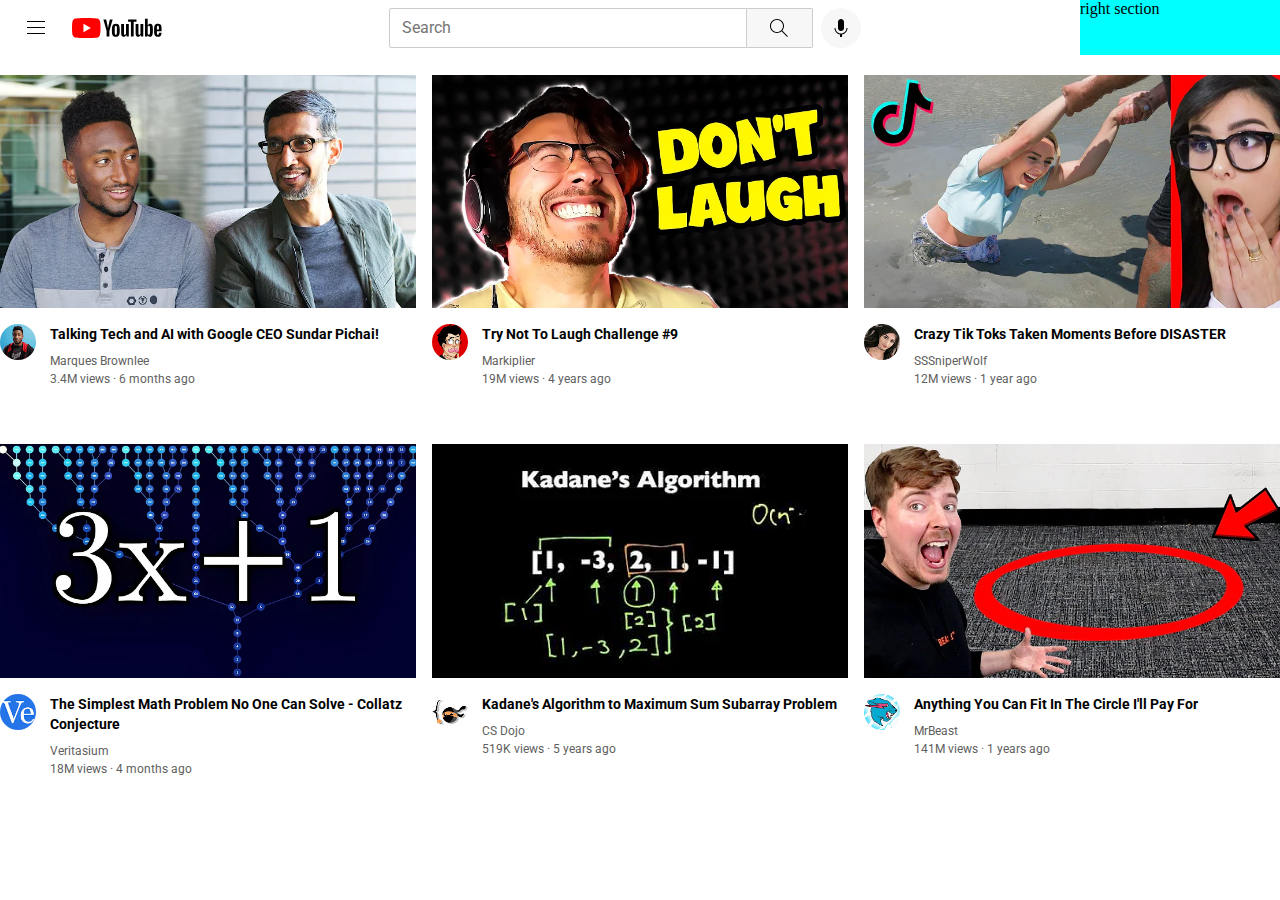
<file: index.html>
<!DOCTYPE html>

<html>
  <head>
    <title>
      Youtube.com Clone
    </title>
    <link rel="preconnect" href="https://fonts.googleapis.com">
    <link rel="preconnect" href="https://fonts.gstatic.com" crossorigin>
    <link href="https://fonts.googleapis.com/css2?family=Roboto:wght@400;700&display=swap" rel="stylesheet">

    <link rel="stylesheet" href="styles/video.css" >
    <link rel="stylesheet" href="styles/general.css" >
    <link rel="stylesheet" href="styles/header.css" >

  </head>
  <body>
    <div class="header">


      <div class="left-section"> 
        <img class="hamburger-menu" src="icons/hamburger-menu.svg">
        <img class="youtube-logo" src="icons/youtube-logo.svg">

      </div>
      <div class="middle-section">
        <input class="search-bar" type="text" placeholder="Search">
        <button class="search-button">
          <img class="search-icon" src="icons/search.svg">
        </button>
        <button class="voice-search-button">
          <img class="voice-search-icon" src="icons/voice-search-icon.svg">
        </button>
        
      </div>
      <div class="right-section"> right section 

      </div>


    </div>
    

    <div class="video-grid">
      <div class="video-preview">


        <div name="oben">
          <img class="thumbnail" src="thumbnails/thumbnail-1.webp">
        </div>

      
        <div class="video-info-grid">

          <div class="channel-picture">
            <img src="profilepictures/channel-1.jpeg" class="pic">
          </div>

          <div class="video-info">
            <p class="video-title">
              Talking Tech and AI with Google CEO Sundar Pichai!
            </p>
            <p class="video-author">
              Marques Brownlee
            </p>
            <p class="video-stats">
              3.4M views &#183; 6 months ago
            </p>
          </div>

        </div>

      </div>



      <div class="video-preview">


        <div name="oben">
          <img class="thumbnail" src="thumbnails/thumbnail-2.webp">
        </div>

      
        <div class="video-info-grid">

          <div class="channel-picture">
            <img src="profilepictures/channel-2.jpeg" class="pic">
          </div>

          <div class="video-info">
            <p class="video-title">
              Try Not To Laugh Challenge #9
            </p>
            <p class="video-author">
              Markiplier
            </p>
            <p class="video-stats">
              19M views &#183; 4 years ago
            </p>
          </div>

        </div>
      </div>

      <div class="video-preview">


        <div name="oben">
          <img class="thumbnail" src="thumbnails/thumbnail-3.webp">
        </div>

      
        <div class="video-info-grid">

          <div class="channel-picture">
            <img src="profilepictures/channel-3.jpeg" class="pic">
          </div>

          <div class="video-info">
            <p class="video-title">
              Crazy Tik Toks Taken Moments Before DISASTER
            </p>
            <p class="video-author">
              SSSniperWolf
            </p>
            <p class="video-stats">
              12M views &#183; 1 year ago
            </p>
          </div>

        </div>

      </div>


      <div class="video-preview">


        <div name="oben">
          <img class="thumbnail" src="thumbnails/thumbnail-4.webp">
        </div>

      
        <div class="video-info-grid">

          <div class="channel-picture">
            <img src="profilepictures/channel-4.jpeg" class="pic">
          </div>

          <div class="video-info">
            <p class="video-title">
              The Simplest Math Problem No One Can Solve - Collatz Conjecture
            </p>
            <p class="video-author">
              Veritasium
            </p>
            <p class="video-stats">
              18M views &#183; 4 months ago
            </p>
          </div>

        </div>
      </div>


      <div class="video-preview">


        <div name="oben">
          <img class="thumbnail" src="thumbnails/thumbnail-5.webp">
        </div>

      
        <div class="video-info-grid">

          <div class="channel-picture">
            <img src="profilepictures/channel-5.jpeg" class="pic">
          </div>

          <div class="video-info">
            <p class="video-title">
              Kadane's Algorithm to Maximum Sum Subarray Problem
            </p>
            <p class="video-author">
              CS Dojo
            </p>
            <p class="video-stats">
              519K views &#183; 5 years ago
            </p>
          </div>

        </div>

      </div>


      <div class="video-preview">


        <div name="oben">
          <img class="thumbnail" src="thumbnails/thumbnail-6.webp">
        </div>

      
        <div class="video-info-grid">

          <div class="channel-picture">
            <img src="profilepictures/channel-6.jpeg" class="pic">
          </div>

          <div class="video-info">
            <p class="video-title">
              Anything You Can Fit In The Circle I'll Pay For
            </p>
            <p class="video-author">
              MrBeast
            </p>
            <p class="video-stats">
              141M views &#183; 1 years ago
            </p>
          </div>

        </div>
      </div>
    </div>

  </body>
</html>
</file>
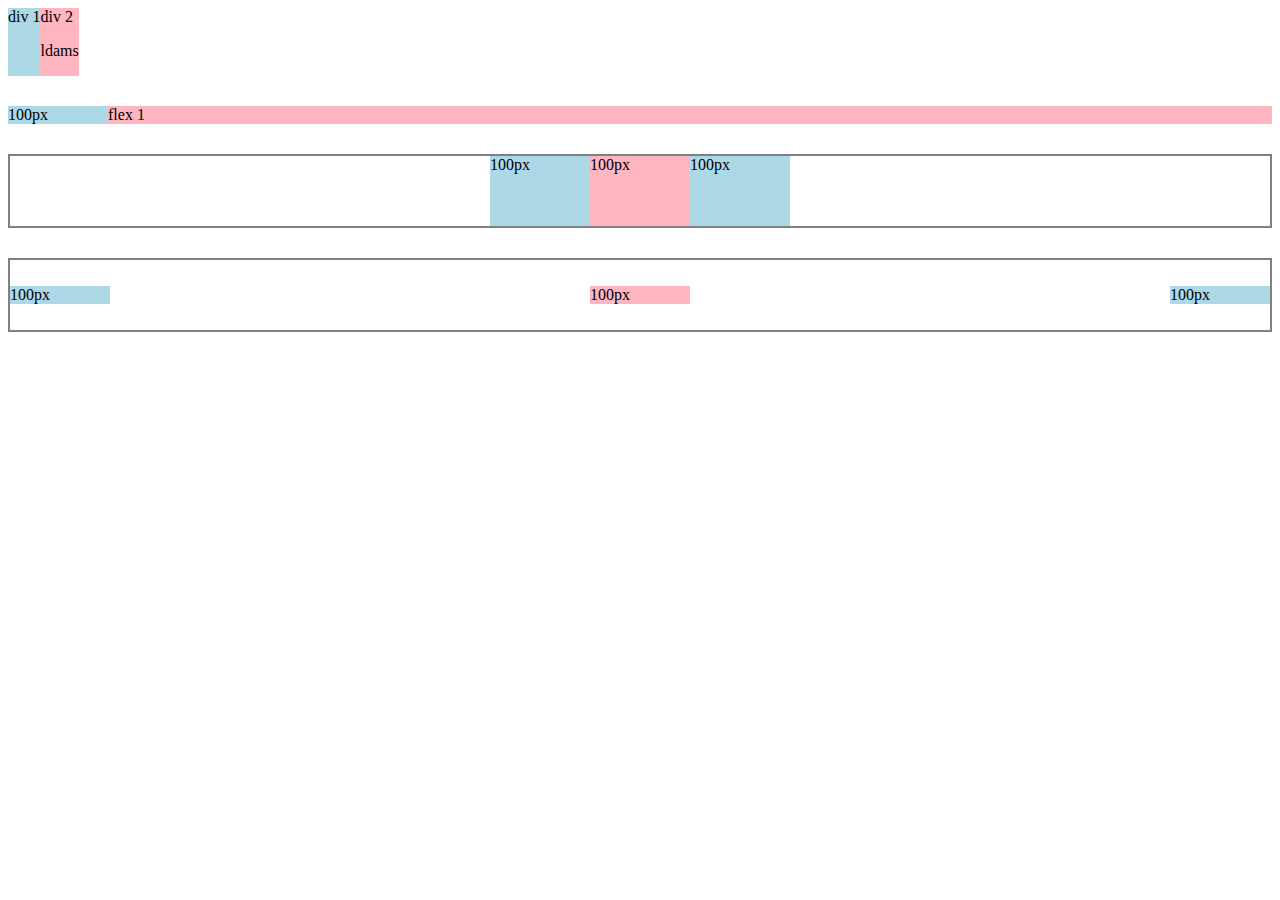
<file: flexbox.html>
<!DOCTYPE html>
<html>
  <head>
    <title>Flexbox Practice</title>
  </head>
  <body>
    <div style="
      display:flex;
      flex-direction: low;">

      <div style="background-color: 
      lightblue;">div 1</div>
      <div style="background-color: 
      lightpink;">div 2 <p>ldams</p></div>

    </div>

    <div style="
      margin-top: 30px;
      display:flex;
      flex-direction: low;">

      <div style="
        background-color:lightblue;
        width: 100px;
      ">100px</div>
      <div style="
        flex: 1;
        background-color:lightpink;
      ">flex 1</div>

    </div>

    <div style="
      margin-top: 30px;
      height: 70px;
      border-style: solid;
      border-width: 2px;
      border-color: grey;

      display:flex;
      flex-direction: low;
      justify-content: center;
      ">

      <div style="
        background-color:lightblue;
        width: 100px;
      ">100px</div>
      <div style="
        width: 100px;
        background-color:lightpink;
      ">100px</div>
      <div style="
        background-color:lightblue;
        width: 100px
      ">100px</div>

    </div>


    <div style="
      margin-top: 30px;
      height: 70px;
      border-style: solid;
      border-width: 2px;
      border-color: grey;

      display:flex;
      flex-direction: low;
      justify-content: space-between;
      align-items: center;
      ">

      <div style="
        background-color:lightblue;
        width: 100px;
      ">100px</div>
      <div style="
        width: 100px;
        background-color:lightpink;
      ">100px</div>
      <div style="
        background-color:lightblue;
        width: 100px
      ">100px</div>

    </div>

  </body>
</html>
</file>
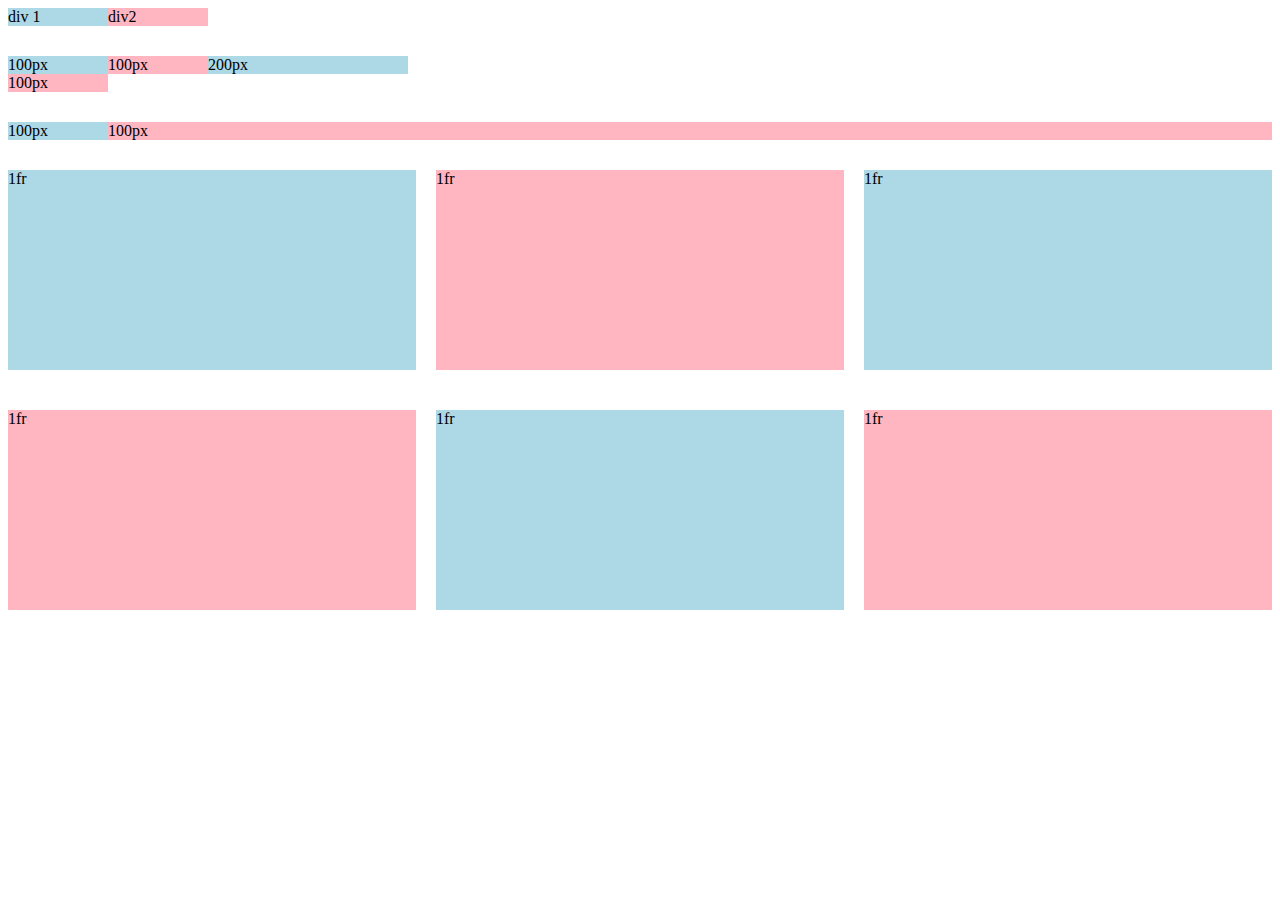
<file: grid.html>
<!DOCTYPE html>
<html>
  <head>
    <title>Grid Practice</title>
  </head>

  <body>
    
      <div style="display: grid;
      grid-template-columns: 100px 100px;
      ">
        <div style="background-color: lightblue;">div 1</div>
        <div class="boob" style="background-color: lightpink;">div2</div>
      </div>

      <div style="display: grid;
        grid-template-columns: 100px 100px 200px;
        margin-top: 30px;">
        <div style="background-color: lightblue;">100px</div>
        <div class="boob" style="background-color: lightpink;">100px</div>
        <div class="boob" style="background-color: lightblue;">200px</div>
        <div class="boob" style="background-color: lightpink;">100px</div>
      </div>

      <div style="display: grid;
        grid-template-columns: 100px 1fr;
        margin-top: 30px;">
        <div style="background-color: lightblue;">100px</div>
        <div class="boob" style="background-color: lightpink;">100px</div>
      </div>

      <div style="display: grid;
        grid-template-columns: 1fr 1fr 1fr;
        margin-top: 30px;
        column-gap: 20px;
        row-gap: 40px;
        ;">
        <div style="background-color: lightblue;
         height: 200px">1fr</div>
        <div class="boob" style="background-color: lightpink;
         height: 200px;">1fr</div>
        <div style="background-color: lightblue;
         height: 200px;">1fr</div>
        <div class="boob" style="background-color: lightpink;
         height: 200px;">1fr</div>
         <div style="background-color: lightblue;
         height: 200px;">1fr</div>
        <div class="boob" style="background-color: lightpink;
         height: 200px;">1fr</div>
      </div>
    
  </body> 
</html>
</file>
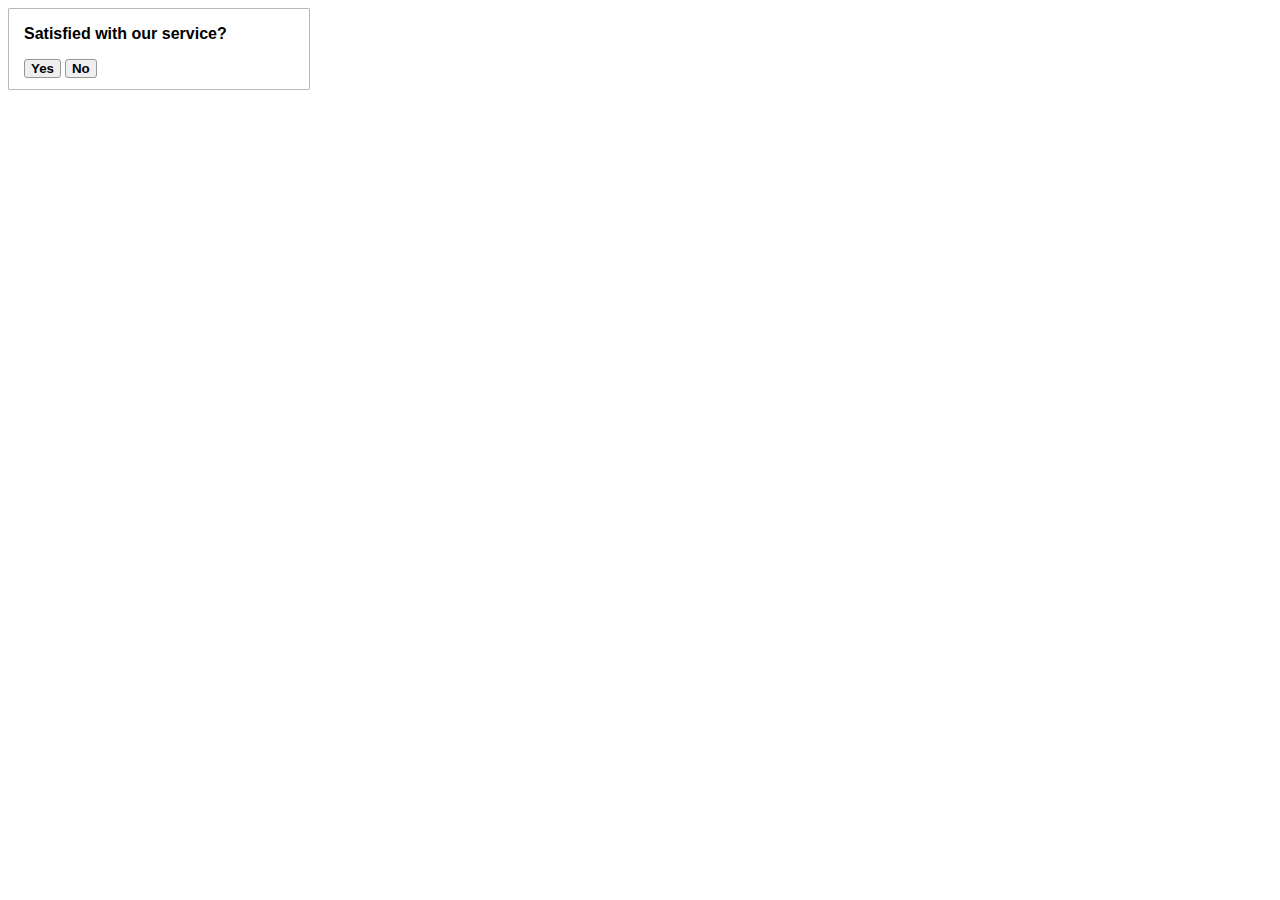
<file: lesson9 ünnug.html>
<!DOCTYPE html>
<html>
  <head>
    <style>
      .service {
        width: 300px;
        height: 80px;
        border: solid;
        border-radius: 1%;
        border-color: rgb(184, 184, 184);
        border-width: 1px;
      }
      .frage {
        font-family: Arial, Helvetica, sans-serif;
        font-weight: 600;
        margin-left: 15px;

      }
      .antworten {
        margin-left: 15px;
      }
      .janein {
        font-family: Arial, Helvetica, sans-serif;
        font-weight: bold;
        border: solid;
        border-color: rgb(151, 151, 151);
        border-width: 1px;
        border-radius: 3px;
        
      }
    </style>
  </head>
  <body>
   <div class="service">
    <p class="frage"> Satisfied with our service? </p>
    <div class =antworten>
      <button class="janein"> Yes </button>
      <button class="janein"> No </button>
    </div>
   </div> 
  </body>
</html>
</file>
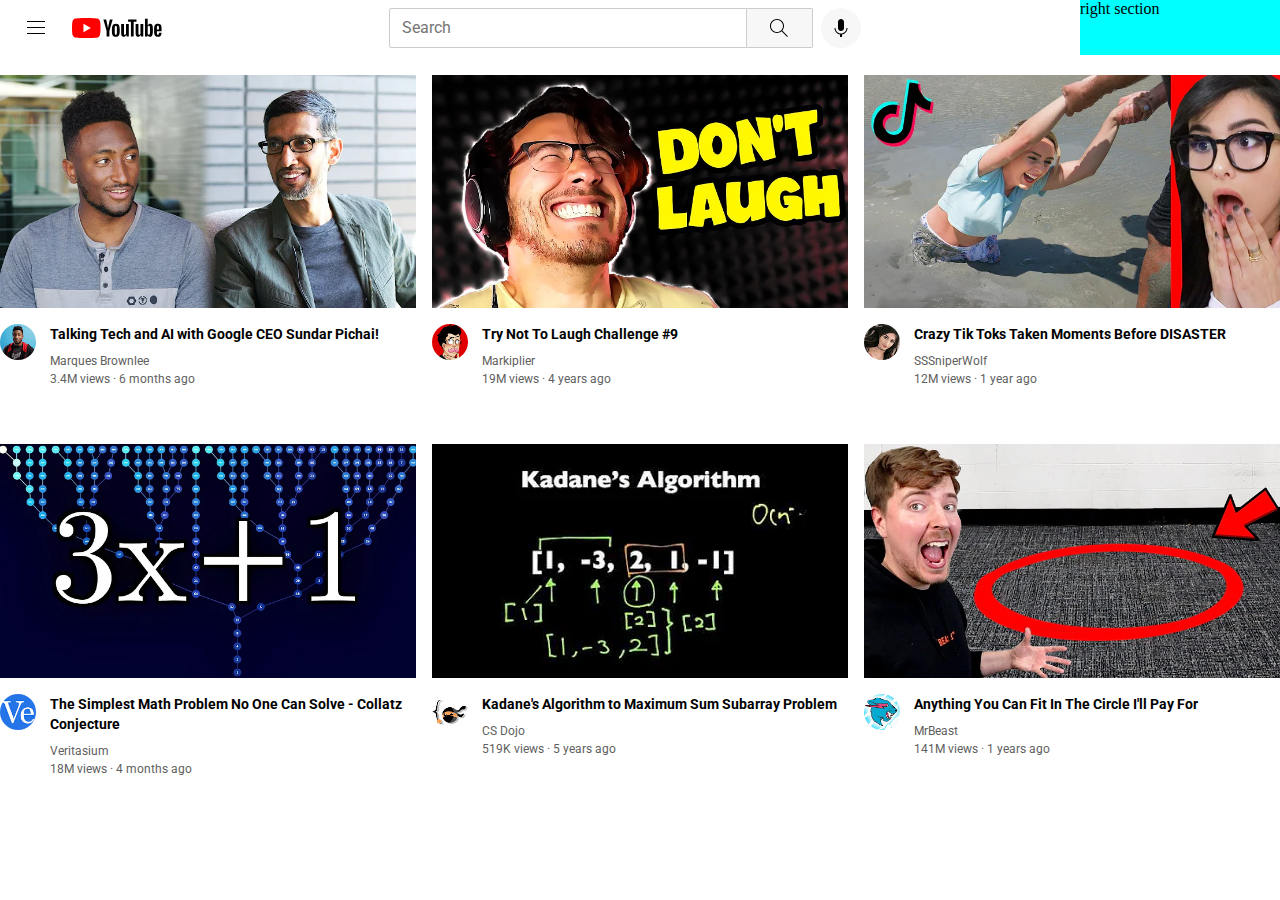
<file: youtube.html>
<!DOCTYPE html>

<html>
  <head>
    <title>
      Übungsprojekt, chill mal
    </title>
    <link rel="preconnect" href="https://fonts.googleapis.com">
    <link rel="preconnect" href="https://fonts.gstatic.com" crossorigin>
    <link href="https://fonts.googleapis.com/css2?family=Roboto:wght@400;700&display=swap" rel="stylesheet">

    <link rel="stylesheet" href="styles/video.css" >
    <link rel="stylesheet" href="styles/general.css" >
    <link rel="stylesheet" href="styles/header.css" >

  </head>
  <body>
    <div class="header">


      <div class="left-section"> 
        <img class="hamburger-menu" src="icons/hamburger-menu.svg">
        <img class="youtube-logo" src="icons/youtube-logo.svg">

      </div>
      <div class="middle-section">
        <input class="search-bar" type="text" placeholder="Search">
        <button class="search-button">
          <img class="search-icon" src="icons/search.svg">
        </button>
        <button class="voice-search-button">
          <img class="voice-search-icon" src="icons/voice-search-icon.svg">
        </button>
        
      </div>
      <div class="right-section"> right section 

      </div>


    </div>
    

    <div class="video-grid">
      <div class="video-preview">


        <div name="oben">
          <img class="thumbnail" src="thumbnails/thumbnail-1.webp">
        </div>

      
        <div class="video-info-grid">

          <div class="channel-picture">
            <img src="profilepictures/channel-1.jpeg" class="pic">
          </div>

          <div class="video-info">
            <p class="video-title">
              Talking Tech and AI with Google CEO Sundar Pichai!
            </p>
            <p class="video-author">
              Marques Brownlee
            </p>
            <p class="video-stats">
              3.4M views &#183; 6 months ago
            </p>
          </div>

        </div>

      </div>



      <div class="video-preview">


        <div name="oben">
          <img class="thumbnail" src="thumbnails/thumbnail-2.webp">
        </div>

      
        <div class="video-info-grid">

          <div class="channel-picture">
            <img src="profilepictures/channel-2.jpeg" class="pic">
          </div>

          <div class="video-info">
            <p class="video-title">
              Try Not To Laugh Challenge #9
            </p>
            <p class="video-author">
              Markiplier
            </p>
            <p class="video-stats">
              19M views &#183; 4 years ago
            </p>
          </div>

        </div>
      </div>

      <div class="video-preview">


        <div name="oben">
          <img class="thumbnail" src="thumbnails/thumbnail-3.webp">
        </div>

      
        <div class="video-info-grid">

          <div class="channel-picture">
            <img src="profilepictures/channel-3.jpeg" class="pic">
          </div>

          <div class="video-info">
            <p class="video-title">
              Crazy Tik Toks Taken Moments Before DISASTER
            </p>
            <p class="video-author">
              SSSniperWolf
            </p>
            <p class="video-stats">
              12M views &#183; 1 year ago
            </p>
          </div>

        </div>

      </div>


      <div class="video-preview">


        <div name="oben">
          <img class="thumbnail" src="thumbnails/thumbnail-4.webp">
        </div>

      
        <div class="video-info-grid">

          <div class="channel-picture">
            <img src="profilepictures/channel-4.jpeg" class="pic">
          </div>

          <div class="video-info">
            <p class="video-title">
              The Simplest Math Problem No One Can Solve - Collatz Conjecture
            </p>
            <p class="video-author">
              Veritasium
            </p>
            <p class="video-stats">
              18M views &#183; 4 months ago
            </p>
          </div>

        </div>
      </div>


      <div class="video-preview">


        <div name="oben">
          <img class="thumbnail" src="thumbnails/thumbnail-5.webp">
        </div>

      
        <div class="video-info-grid">

          <div class="channel-picture">
            <img src="profilepictures/channel-5.jpeg" class="pic">
          </div>

          <div class="video-info">
            <p class="video-title">
              Kadane's Algorithm to Maximum Sum Subarray Problem
            </p>
            <p class="video-author">
              CS Dojo
            </p>
            <p class="video-stats">
              519K views &#183; 5 years ago
            </p>
          </div>

        </div>

      </div>


      <div class="video-preview">


        <div name="oben">
          <img class="thumbnail" src="thumbnails/thumbnail-6.webp">
        </div>

      
        <div class="video-info-grid">

          <div class="channel-picture">
            <img src="profilepictures/channel-6.jpeg" class="pic">
          </div>

          <div class="video-info">
            <p class="video-title">
              Anything You Can Fit In The Circle I'll Pay For
            </p>
            <p class="video-author">
              MrBeast
            </p>
            <p class="video-stats">
              141M views &#183; 1 years ago
            </p>
          </div>

        </div>
      </div>
    </div>

  </body>
</html>
</file>
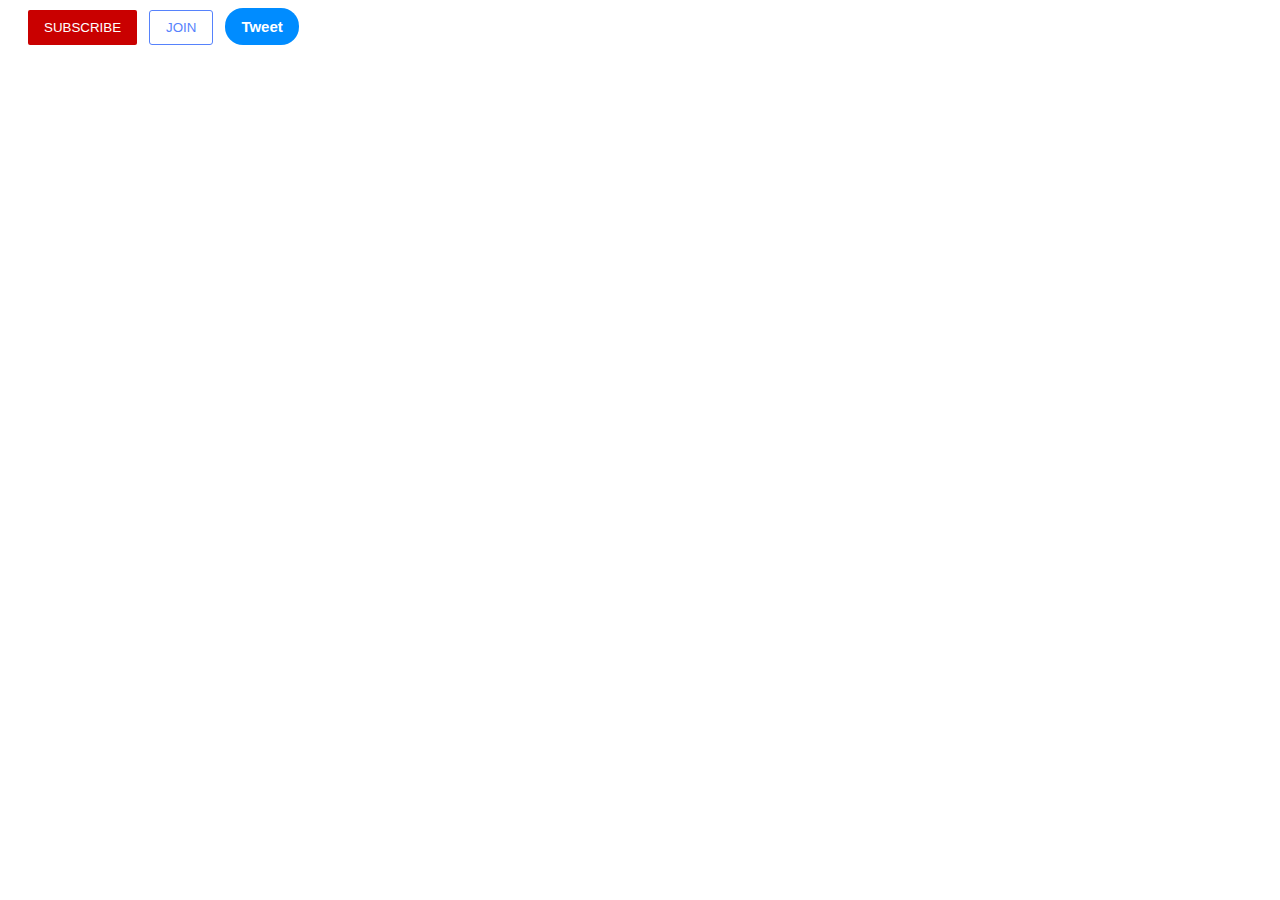
<file: intro-to-html/buttons.html>
<!DOCTYPE html>

<html>

<head>
  <Title> Buttons Practice </Title>
  <link rel="stylesheet" href="styles/Buttons.css">
</head>

<body>
  
  <button class="Youtube">
    SUBSCRIBE
  </button>

  <button class="Join">
    JOIN
  </button>

  <button class="Twitter">
    Tweet
  </button>



</body>

</html>
</file>
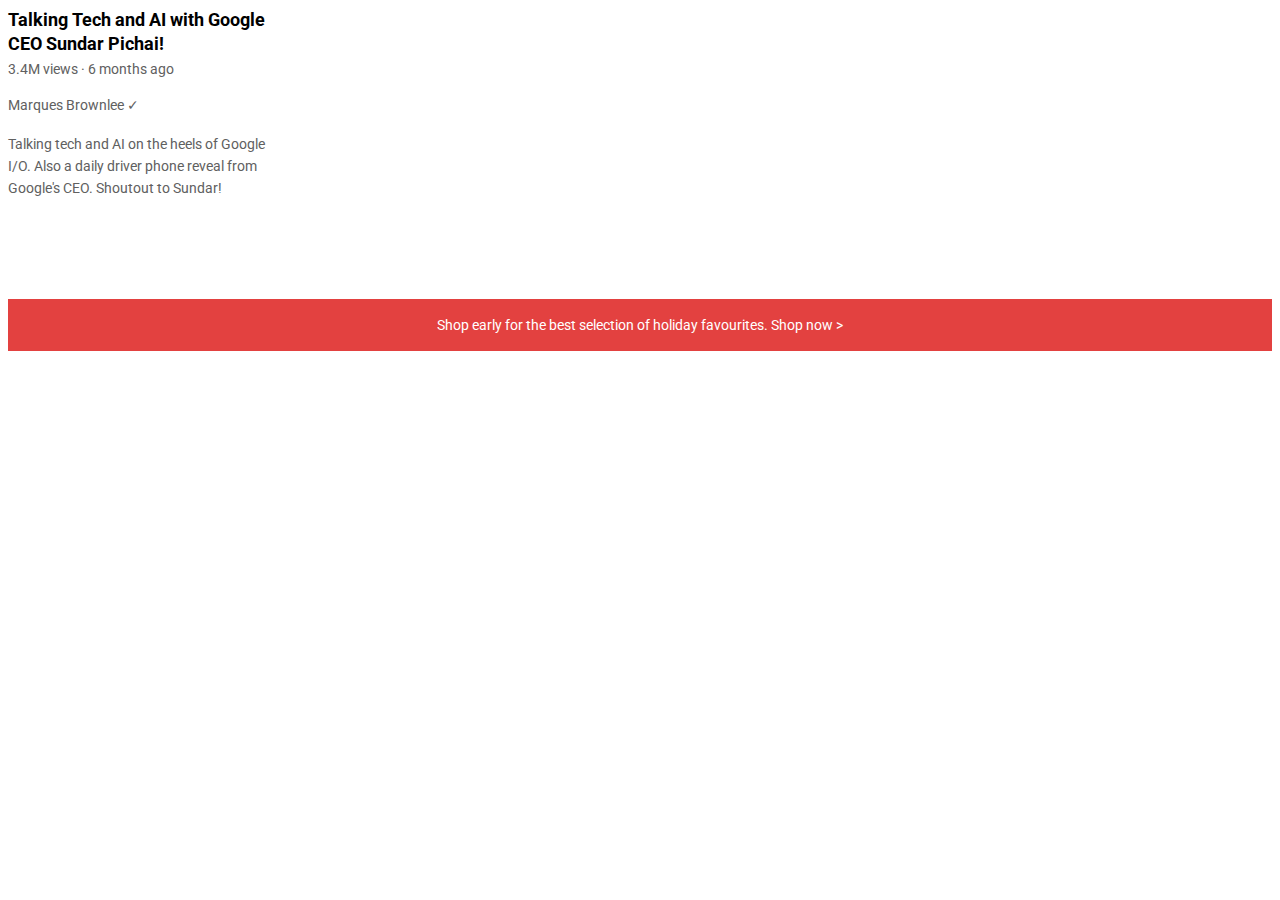
<file: intro-to-html/text.html>
<!DOCTYPE html>

<html> 
<head>
  <title> text practice </title>
  <link rel="stylesheet" href="styles/text.css">
  <link rel="preconnect" href="https://fonts.googleapis.com">
  <link rel="preconnect" href="https://fonts.gstatic.com" crossorigin>
  <link href="https://fonts.googleapis.com/css2?family=Roboto:wght@400;700&display=swap" rel="stylesheet">
</head>

<body>

  <style>
    
  </style>

  <p class="video-title">
    Talking Tech and AI with Google <br> CEO Sundar Pichai!
  </p>

  <p class="video-stats">
    3.4M views &#183; 6 months ago
  </p>

  <p class="video-author">
    Marques Brownlee &#10003;
  </p>

  <p class="video-description">
    Talking tech and AI on the heels of Google I/O. Also a daily driver phone reveal from Google's CEO. Shoutout to Sundar!
  </p>

  <p class="apple">
    Shop early for the best selection of holiday favourites. <span class="shop"> Shop now > </span>
  </p>


</body>
</html>
</file>
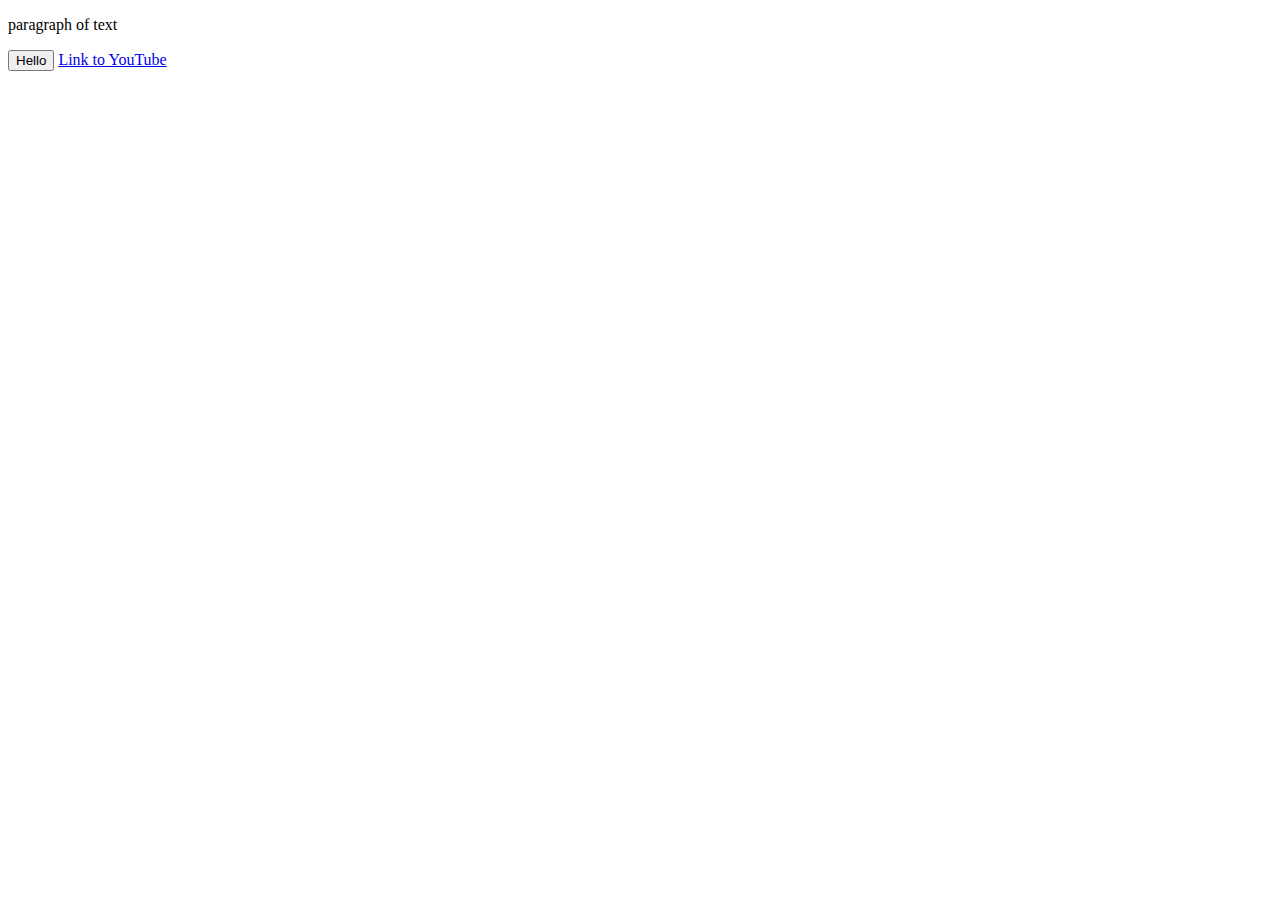
<file: intro-to-html/website.html>
<!DOCTYPE html>
<html>
  <head>
    <title>First Website</title>
  </head>
  <body>
    <p>
      paragraph of text
    </p>

    <button>
      Hello
    </button>

    <a href="https://www.youtube.com/" target="blank">
      Link to YouTube
    </a>
  </body>
</html>
</file>
<file: styles/video.css>
.thumbnail {
  width: 100%;
  
}

.video-info-grid {
  display: grid;
  grid-template-columns: 50px 1fr;
}

.pic {
  border-radius: 100%;
  width: 36px;
  margin-top: 12px;
}
.video-title {
  
  font-weight: bold;
  font-size: 14px;
  margin-top: 12px;
  margin-bottom: 0px;
  line-height: 20px;
}
.video-author {
  font-size: 12px;
  margin-top: 8px;
  color: rgb(96, 96, 96);
  margin-bottom: 0px;
  line-height: 18px;
}
.video-stats {
  margin-top: 0px;
  font-size: 12px;
  margin-top: 0px;
  color: rgb(96, 96, 96);
  margin-bottom: 16px;
  line-height: 18px;
}
.video-grid {
  display: grid;
  grid-template-columns: 1fr 1fr 1fr;
  column-gap: 16px;
  row-gap: 40px;
}
</file>
<file: styles/general.css>
p {
  font-family: 'Roboto', sans-serif;
  margin-top: 0;
  margin-bottom: 0;
}

body {
  margin: 0;
}
</file>
<file: styles/header.css>
.header {
  height: 55px;
  display:flex;
  justify-content: space-between;


  margin-bottom: 20px;

  

}

.left-section {
  display: flex;
  align-items: center;
  
}

.hamburger-menu {
  height: 24px;
  margin-left: 24px;
  margin-right: 24px;
}

.youtube-logo {
  height: 20px;
}

.middle-section {
  flex: 1;
  margin-left: 70px;
  margin-right: 35px;
  max-width: 500px;
  display: flex;
  align-items: center;
}

.search-bar{
  flex: 1;
  max-width: 342px;
  height: 36px;
  align-items: center;
 
  border-style: solid;
  border-color: #cccccc;
  border-width: 1px;
  font-size: 16px;
  padding-left: 12px;
  border-top-left-radius: 2px;
  border-bottom-left-radius: 2px;
}

.search-bar::placeholder {
  font-family: Roboto, Arial;
}

.search-icon {
  height: 24px;
  vertical-align: middle;
  
}

.search-button {
  background-color: #f7f7f7;
  border-style: solid;
  border-width: 1px;
  border-left-width: 0px;
  border-color: #cccccc;
  height: 40px;
  width: 66px;


  margin-right: 8px;
  border-top-right-radius: 2px;
  border-bottom-right-radius: 2px;
}

.voice-search-icon {
  height: 24px;
  vertical-align: middle;
  
}

.voice-search-button {
  height: 40px;
  width: 40px;
  border-radius: 100%;
  border-width: 0px;
  background-color: #f7f7f7;

}

.right-section {
  background-color: aqua;
  width: 200px;
}
</file>
<file: intro-to-html/styles/Buttons.css>
.Youtube {
  color: white;
  background-color: rgb(201, 0, 0);
  border: none;
  border-radius: 2px;
  padding-top: 10px;
  padding-bottom: 10px;
  padding-left: 16px;
  padding-right: 16px;
  margin-left: 20px;
  cursor: pointer;
  margin-right: 8px;
  transition: opacity 0.15s;
  
}

.Youtube:hover {
  opacity: 0.8;
}
.Youtube:active {
  opacity: 0.5;
}
.Join {
  color: rgb(86, 130, 252);
  background-color: white;
  border: solid;
  border-color: rgb(86, 130, 252);
  border-radius: 3px;
  cursor: pointer;
  padding-top: 9px;
  padding-bottom: 9px;
  padding-left: 16px;
  padding-right: 16px;
  border-width: 1px;
  transition: background-color 0.2s;
}

.Join:hover {
  background-color: rgb(86, 130, 252);
  color: white;
}

.Join:active {
  opacity: 0.8;
}

.Twitter {
  color: white;
  border: none;
  border-radius: 18px;
  background-color: rgb(0, 140, 255);
  font-weight: bold;
  font-size: 15px;
  padding-top: 10px;
  padding-bottom: 10px;
  padding-left: 16px;
  padding-right: 16px;
  cursor: pointer;
  margin-left: 8px;
  transition: box-shadow 0.1s;

}

.Twitter:hover {
  box-shadow: 0 3px 5px rgba(0,0,0,0.3);
}
</file>
<file: intro-to-html/styles/text.css>
p {
  font-family: Roboto;
  margin-top: 0;
  margin-bottom: 0;
}

.video-stats {
  font-size: 14px;
  color: rgb(96, 96, 96);
  margin-bottom: 20px;
}

.video-title {
  font-weight: bold;
  font-size: 18px;
  width: 280px;
  line-height: 24px;
  margin-bottom: 5px;
}

.video-author {
  font-size: 14px;
  color: rgb(96, 96, 96);
  margin-bottom: 20px;
}

.video-description {
  font-size: 14px;
  color: rgb(96, 96, 96);
  width: 280px;
  line-height: 22px;
  margin-bottom: 100px;
}

.apple {
  margin-bottom: 50px;
  font-size: 14px;
  background-color: rgb(227, 65, 64);
  color: white;
  text-align: center;
  padding-top: 18px;
  padding-bottom: 18px;
}

.shop {
  cursor: pointer;
}

.shop:hover {
  text-decoration: underline;
}
</file>
